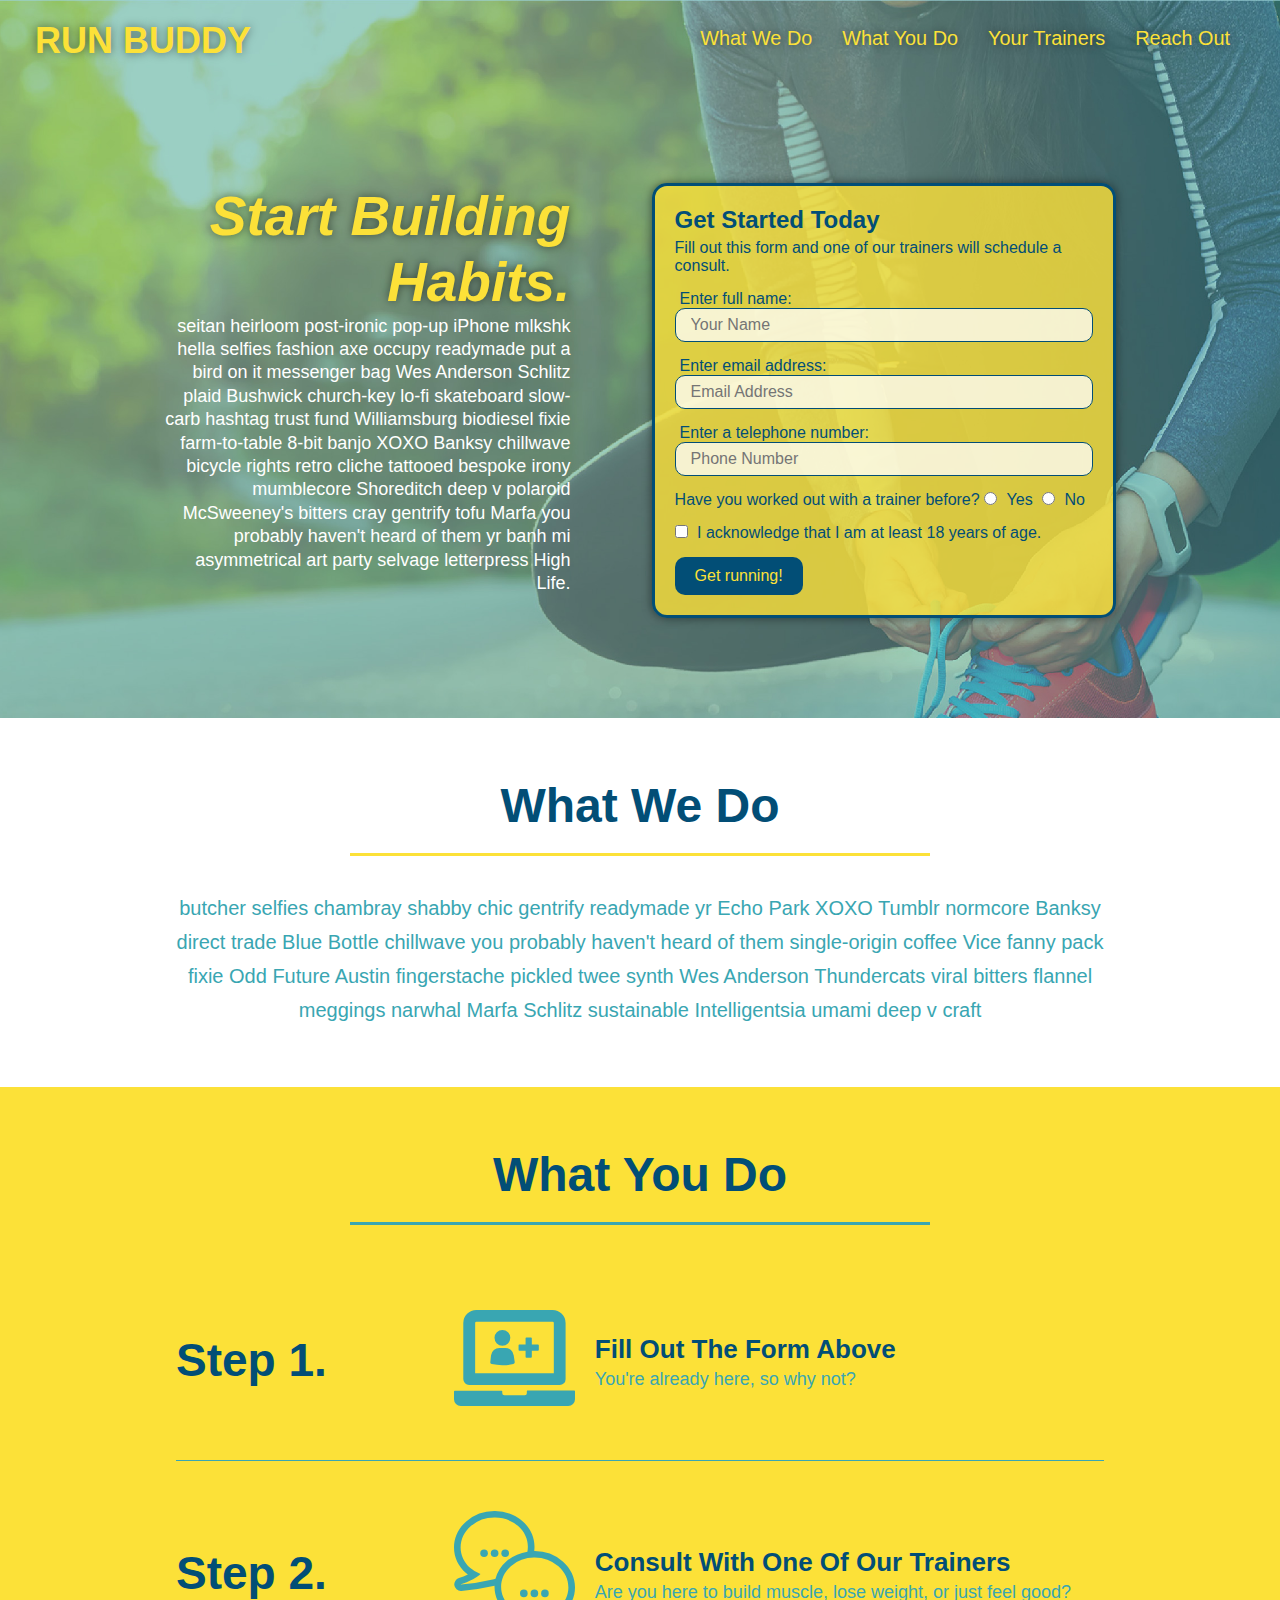
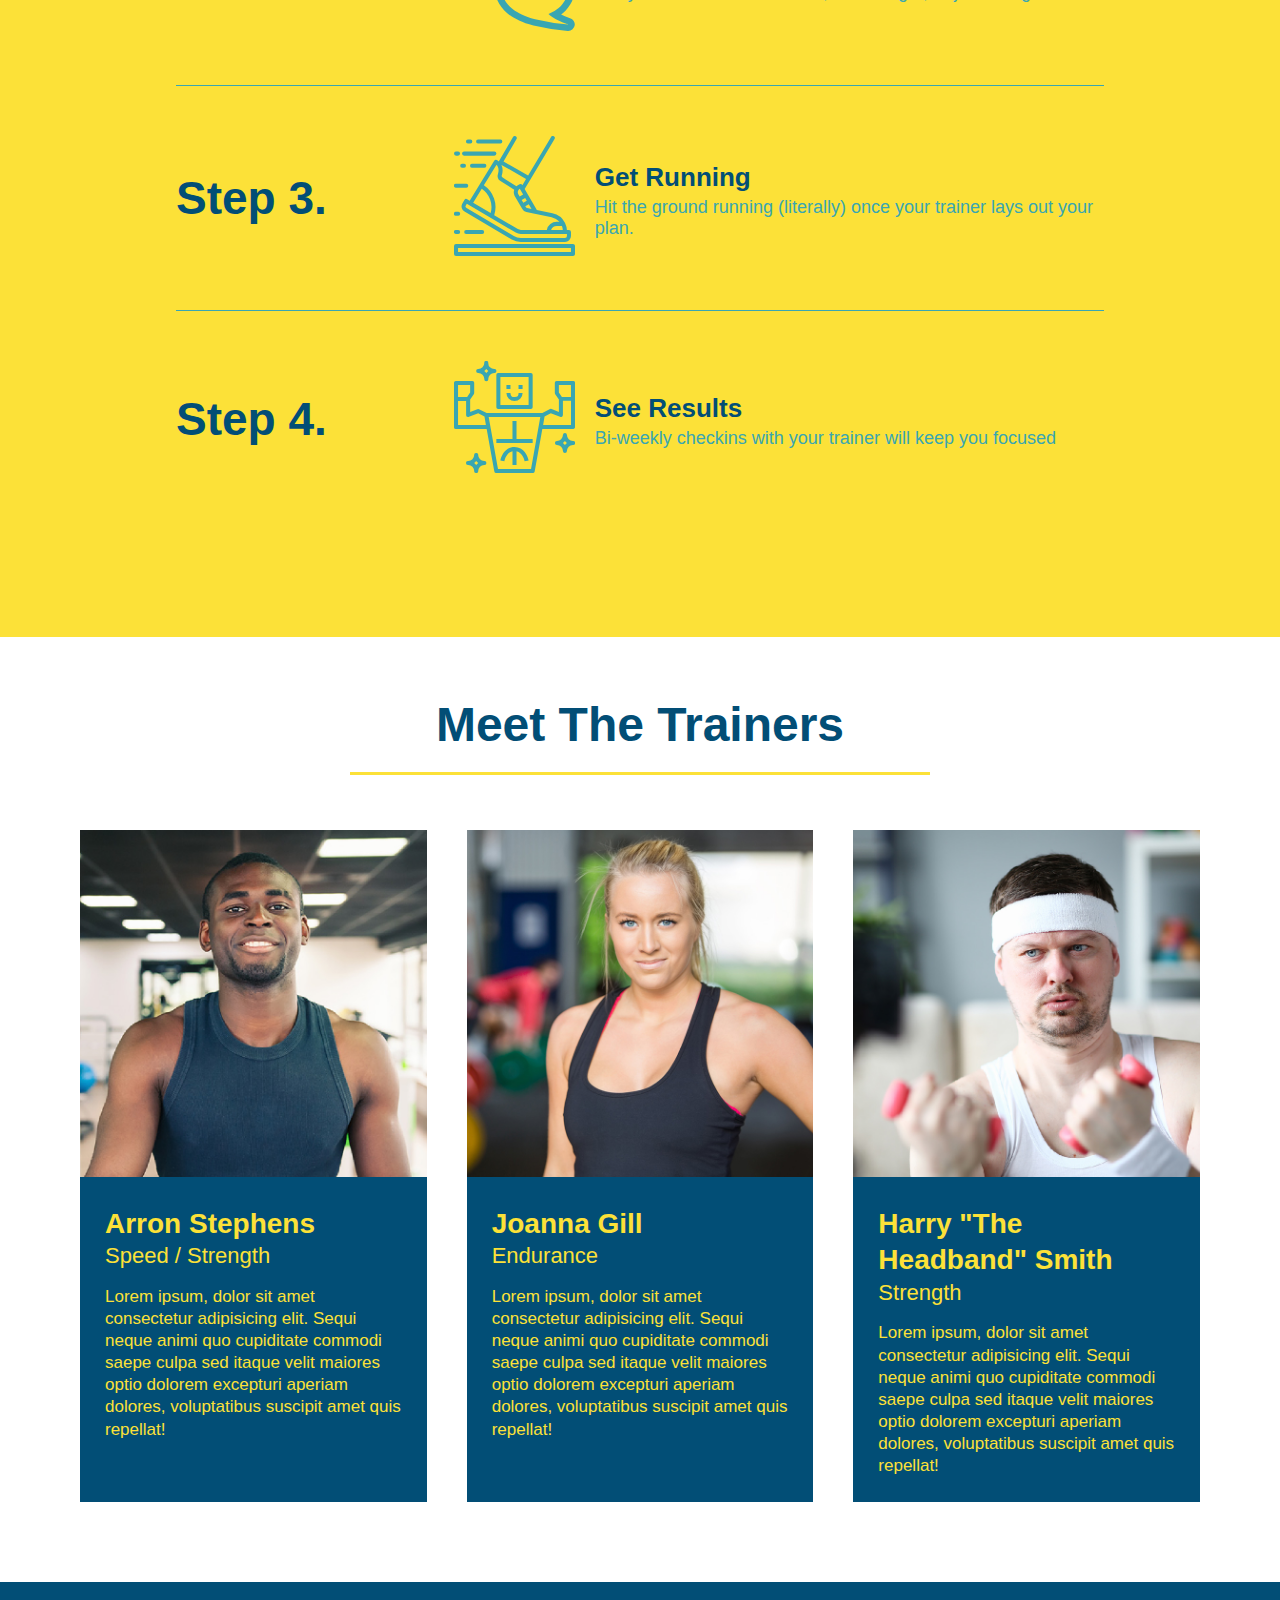
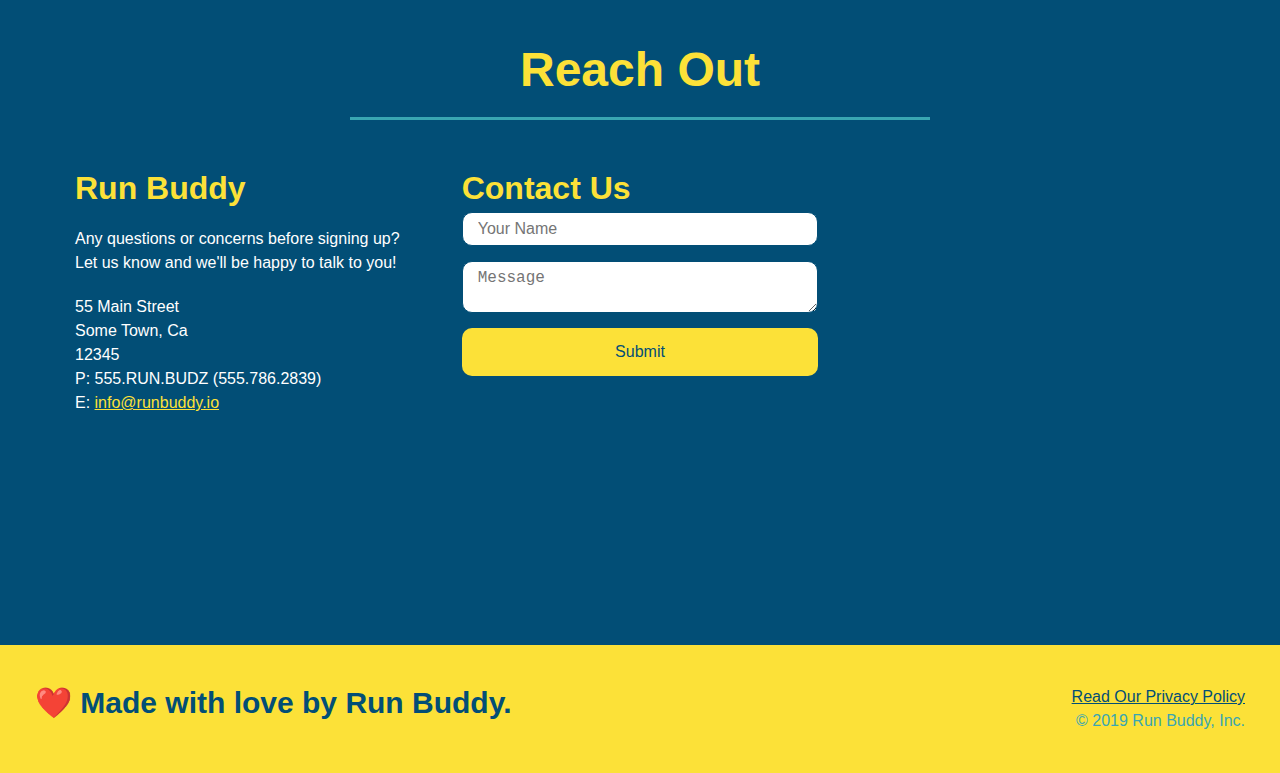
<file: index.html>
<!DOCTYPE html>
<html lang="en">
  <head>
    <meta charset="UTF-8" />
    <meta name="viewport" content="width=device-width, initial-scale=1.0" />
    <link rel="stylesheet" href="./assets/css/style.css">
    <title>Run Buddy</title>
  </head>
  <body>
    <!-- navigation tags - block level element -->
    <header>
      <h1>
        <a href="/">RUN BUDDY</a>
      </h1>
      <nav>
        <ul>
          <li>
            <a href="#what-we-do">What We Do</a>
          </li>
          <li>
            <a href="#what-you-do">What You Do</a>
          </li>
          <li>
            <a href="#your-trainers">Your Trainers</a>
          </li>
          <li>
            <a href="#reach-out">Reach Out</a>
          </li>
          
        </ul>
      </nav>
    </header>
    <!-- end navigation -->

    <!-- hero/jumbotron -->
    <section class="hero">
      <div class="hero-cta">
        <h2>Start Building Habits.</h2>
        <p>
          seitan heirloom post-ironic pop-up iPhone mlkshk hella selfies fashion axe occupy readymade put a bird on it
          messenger bag Wes Anderson Schlitz plaid Bushwick church-key lo-fi skateboard slow-carb hashtag trust fund
          Williamsburg biodiesel fixie farm-to-table 8-bit banjo XOXO Banksy chillwave bicycle rights retro cliche
          tattooed bespoke irony mumblecore Shoreditch deep v polaroid McSweeney's bitters cray gentrify tofu Marfa you
          probably haven't heard of them yr banh mi asymmetrical art party selvage letterpress High Life.
        </p>
      </div>

      <div class="hero-form">
        <h3>Get Started Today</h3>
        <p>Fill out this form and one of our trainers will schedule a consult.</p>
        <form>
          <label for="name">Enter full name:</label>
          <input type="text" placeholder="Your Name" id="name" name="name" class="form-input" />
          <label for="email">Enter email address:</label>
          <input type="email" placeholder="Email Address" id="email" name="email" class="form-input" />
          <label for="phone">Enter a telephone number:</label>
          <input type="tel" placeholder="Phone Number" name="phone" id="phone" class="form-input" />
          <p>
            Have you worked out with a trainer before?
            <span class="radio-wrapper">
              <input type="radio" name="trainer-confirm" id="trainer-yes" />
              <label for="trainer-yes">Yes</label>
            </span>
            <span class="radio-wrapper">
              <input type="radio" name="trainer-confirm" id="trainer-no" />
              <label for="trainer-no">No</label>
            </span>
          </p>
          <p>
            <span class="checkbox-wrapper">
              <input type="checkbox" name="age-confirm" id="checkbox" />
              <label for="checkbox">I acknowledge that I am at least 18 years of age.</label>
            </span>
          </p>
          <button type="submit">
            Get running!
          </button>
        </form>
      </div>
    </section>
    <!-- end header -->

    <!-- "what we do" start - <section> -->
    <section id="what-we-do" class="intro">
      <div class="flex-row">
        <h2 class="section-title primary-border">
          What We Do
        </h2>
      </div>
      <div class="flex-row">
        <p>
          butcher selfies chambray shabby chic gentrify readymade yr Echo Park XOXO Tumblr normcore Banksy direct trade  Blue Bottle chillwave you probably haven't heard of them single-origin coffee Vice fanny pack fixie Odd Future Austin fingerstache pickled twee synth Wes Anderson Thundercats viral bitters flannel meggings narwhal Marfa Schlitz sustainable Intelligentsia umami deep v craft
        </p>
      </div>
    </section>
    <!-- end "what we do" -->

    <!-- "what you do" start -->
    <section id="what-you-do" class="steps">
      <div class="flex-row">
        <h2 class="section-title secondary-border">
          What You Do
        </h2> 
      </div>
      <div class="step">
        <h3>Step 1.</h3>
        <div class="step-info">
          <div class="step-img">
            <img src="./assets/images/step-1.svg" alt="" />
          </div>
          <div class="step-text">
            <h4>Fill Out The Form Above</h4>
            <p>You're already here, so why not?</p>
          </div>
        </div>
      </div>
      <div class="step">
        <h3>Step 2.</h3>
        <div class="step-info">
          <div class="step-img">
            <img src="./assets/images/step-2.svg" alt="" />
          </div>
          <div class="step-text">
            <h4>Consult With One Of Our Trainers</h4>
            <p>Are you here to build muscle, lose weight, or just feel good?</p>
          </div>
        </div>
      </div>
      <div class="step">
        <h3>Step 3.</h3>
        <div class="step-info">
          <div class="step-img">
            <img src="./assets/images/step-3.svg" alt="" />
          </div>
          <div class="step-text">
            <h4>Get Running</h4>
            <p>Hit the ground running (literally) once your trainer lays out your plan.</p>
          </div>
        </div>
      </div>
      <div class="step">
        <h3>Step 4.</h3>
        <div class="step-info">
          <div class="step-img">
            <img src="./assets/images/step-4.svg" alt="" />
          </div>
          <div class="step-text">
            <h4>See Results</h4>
            <p>Bi-weekly checkins with your trainer will keep you focused</p>
          </div>
        </div>
      </div>
    </section>
    <!-- "what you do" end -->

    <!-- "meet the trainers" start -->
    <section id="your-trainers">
      <div class="flex-row">
        <h2 class="section-title primary-border">
          Meet The Trainers
        </h2>
      </div>

      <div class="trainers">
        <article class="trainer">
          <img src="./assets/images/trainer-1.jpg" alt="Arron Stephens in his workout clothes, ready to pump iron" />
          <div class="trainer-bio">
            <h3 class="trainer-name">Arron Stephens</h3>
            <h4 class="trainer-role">Speed / Strength</h4>
            <p>Lorem ipsum, dolor sit amet consectetur adipisicing elit. Sequi neque animi quo cupiditate commodi saepe culpa sed itaque velit maiores optio dolorem excepturi aperiam dolores, voluptatibus suscipit amet quis repellat!</p>
          </div>
        </article>

        <article class="trainer">
          <img src="./assets/images/trainer-2.jpg" alt="Joanna Gill cooling off after a work out" />
          <div class="trainer-bio">
            <h3 class="trainer-name">Joanna Gill</h3>
            <h4 class="trainer-role">Endurance</h4>
            <p>Lorem ipsum, dolor sit amet consectetur adipisicing elit. Sequi neque animi quo cupiditate commodi saepe culpa sed itaque velit maiores optio dolorem excepturi aperiam dolores, voluptatibus suscipit amet quis repellat!</p>
            </div>
          </article>

        <article class="trainer">
          <img src="./assets/images/trainer-3.jpg" alt="Harry Smith wearing a headband and lifting comically small pink weights" />
          <div class="trainer-bio">
            <h3 class="trainer-name">Harry "The Headband" Smith</h3>
            <h4 class="trainer-role">Strength</h4>
            <p>Lorem ipsum, dolor sit amet consectetur adipisicing elit. Sequi neque animi quo cupiditate commodi saepe culpa sed itaque velit maiores optio dolorem excepturi aperiam dolores, voluptatibus suscipit amet quis repellat!</p>
          </div>
        </article>
      </div>
    </section>
    <!-- "meet the trainers" end -->

    <!-- "reach out" start -->
    <section id="reach-out" class="contact">
      <div class="flex-row">
        <h2 class="section-title secondary-border">
          Reach Out
        </h2>
      </div>

      <div class="contact-info">
        <div>
          <h3>Run Buddy</h3>
          <p>
            Any questions or concerns before signing up? 
            <br/>
            Let us know and we'll be happy to talk to you!
          </p>

          <address>
            55 Main Street <br/>
            Some Town, Ca <br/>
            12345<br/>
            P: 555.RUN.BUDZ (555.786.2839)<br/>
            E: <a href="mailto:info@runbuddy.io">info@runbuddy.io</a>
          </address>
          
        </div>

        <div class="contact-form">
          <h3>Contact Us</h3>
          <form>
            <label for="contact-name"></label>
            <input type="text" id="contact-name" placeholder="Your Name" />
        
            <label for="contact-message"></label>
            <textarea id="contact-message" placeholder="Message"></textarea>
        
            <button type="submit">Submit</button>
          </form>
        </div>
        
        <iframe
          src="https://www.google.com/maps/embed?pb=!1m14!1m12!1m3!1d12182.30520634488!2d-74.0652613!3d40.2407219!2m3!1f0!2f0!3f0!3m2!1i1024!2i768!4f13.1!5e0!3m2!1sen!2sus!4v1561060983193!5m2!1sen!2sus"
          frameborder="0" style="border:0" allowfullscreen>
        </iframe>
      </div>
    </section>
    <!-- "reach out" end -->

    <!-- footer -->
    <footer>
      <h2>❤️ Made with love by Run Buddy.</h2>
      <div>
        <a href="./privacy-policy.html">Read Our Privacy Policy</a><br/>
        &copy; 2019 Run Buddy, Inc.
      </div>
    </footer>
    <!-- footer end -->
  </body>
</html>
</file>
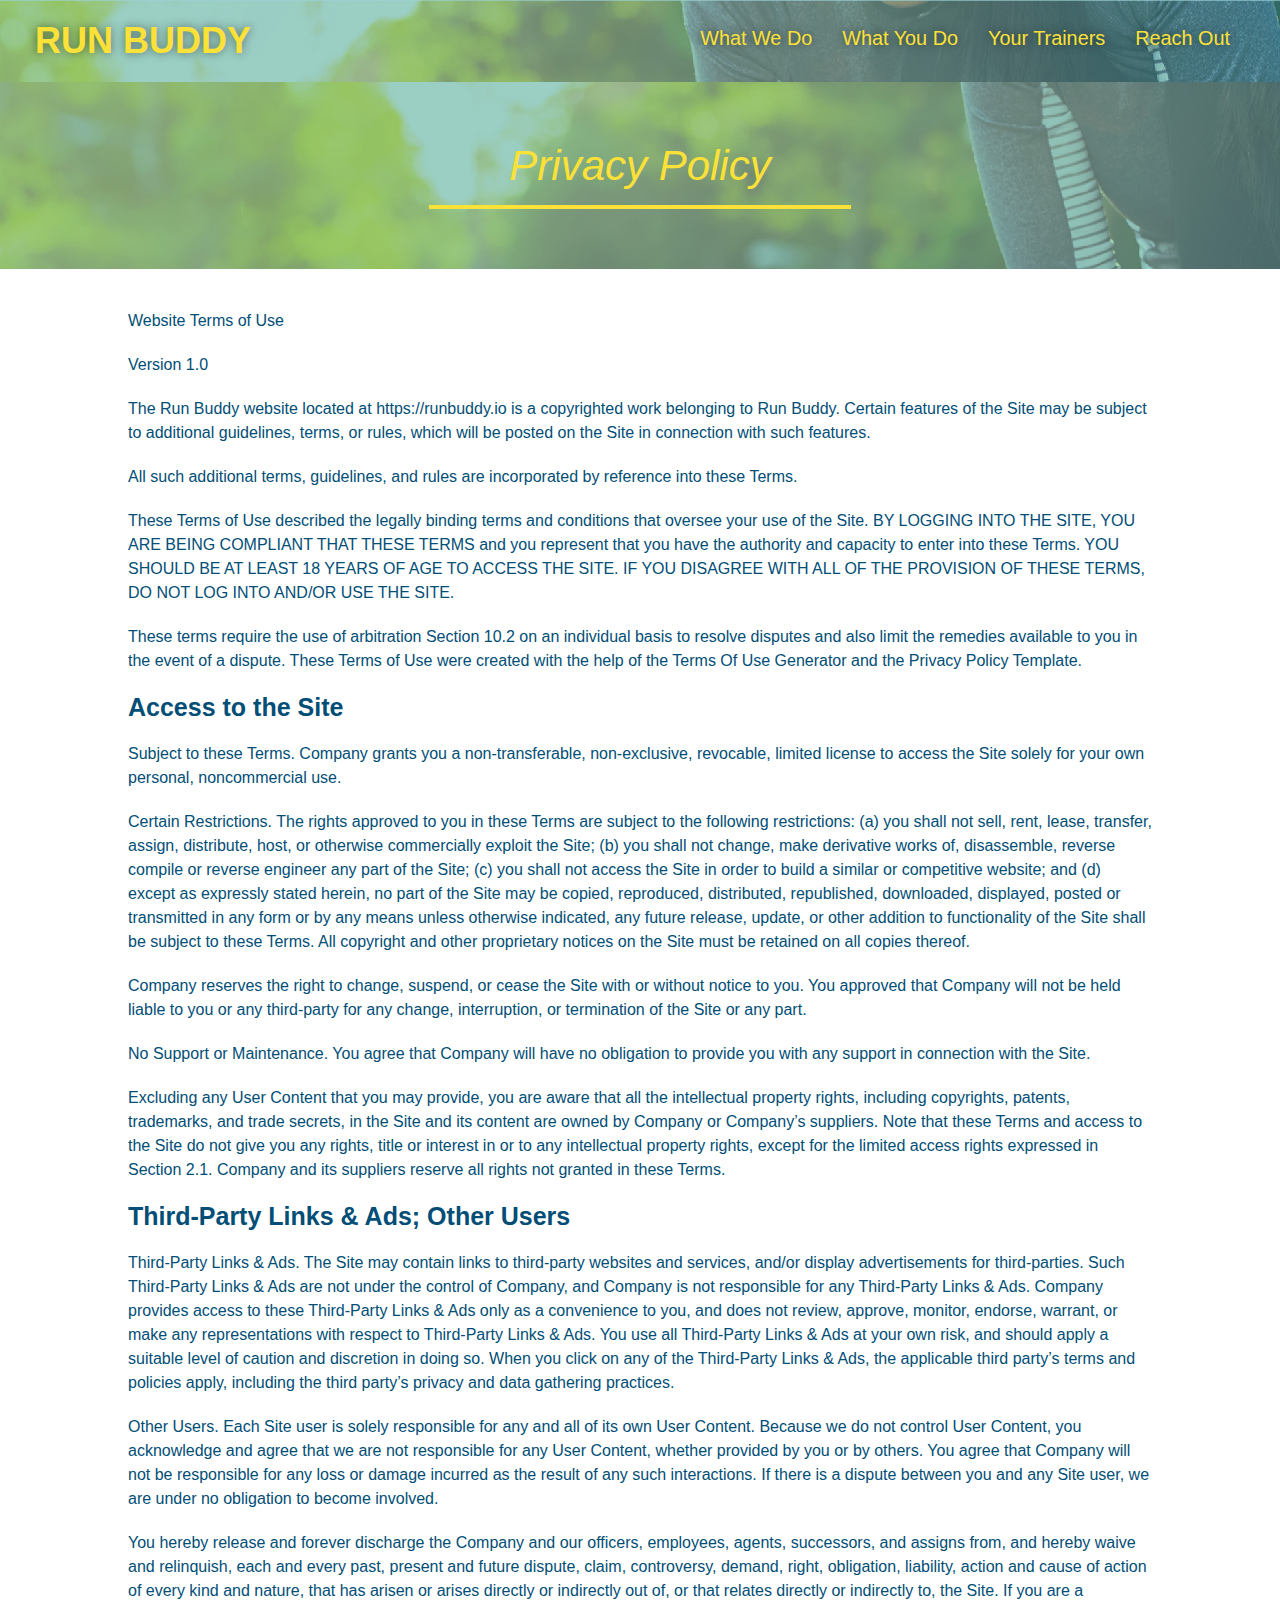
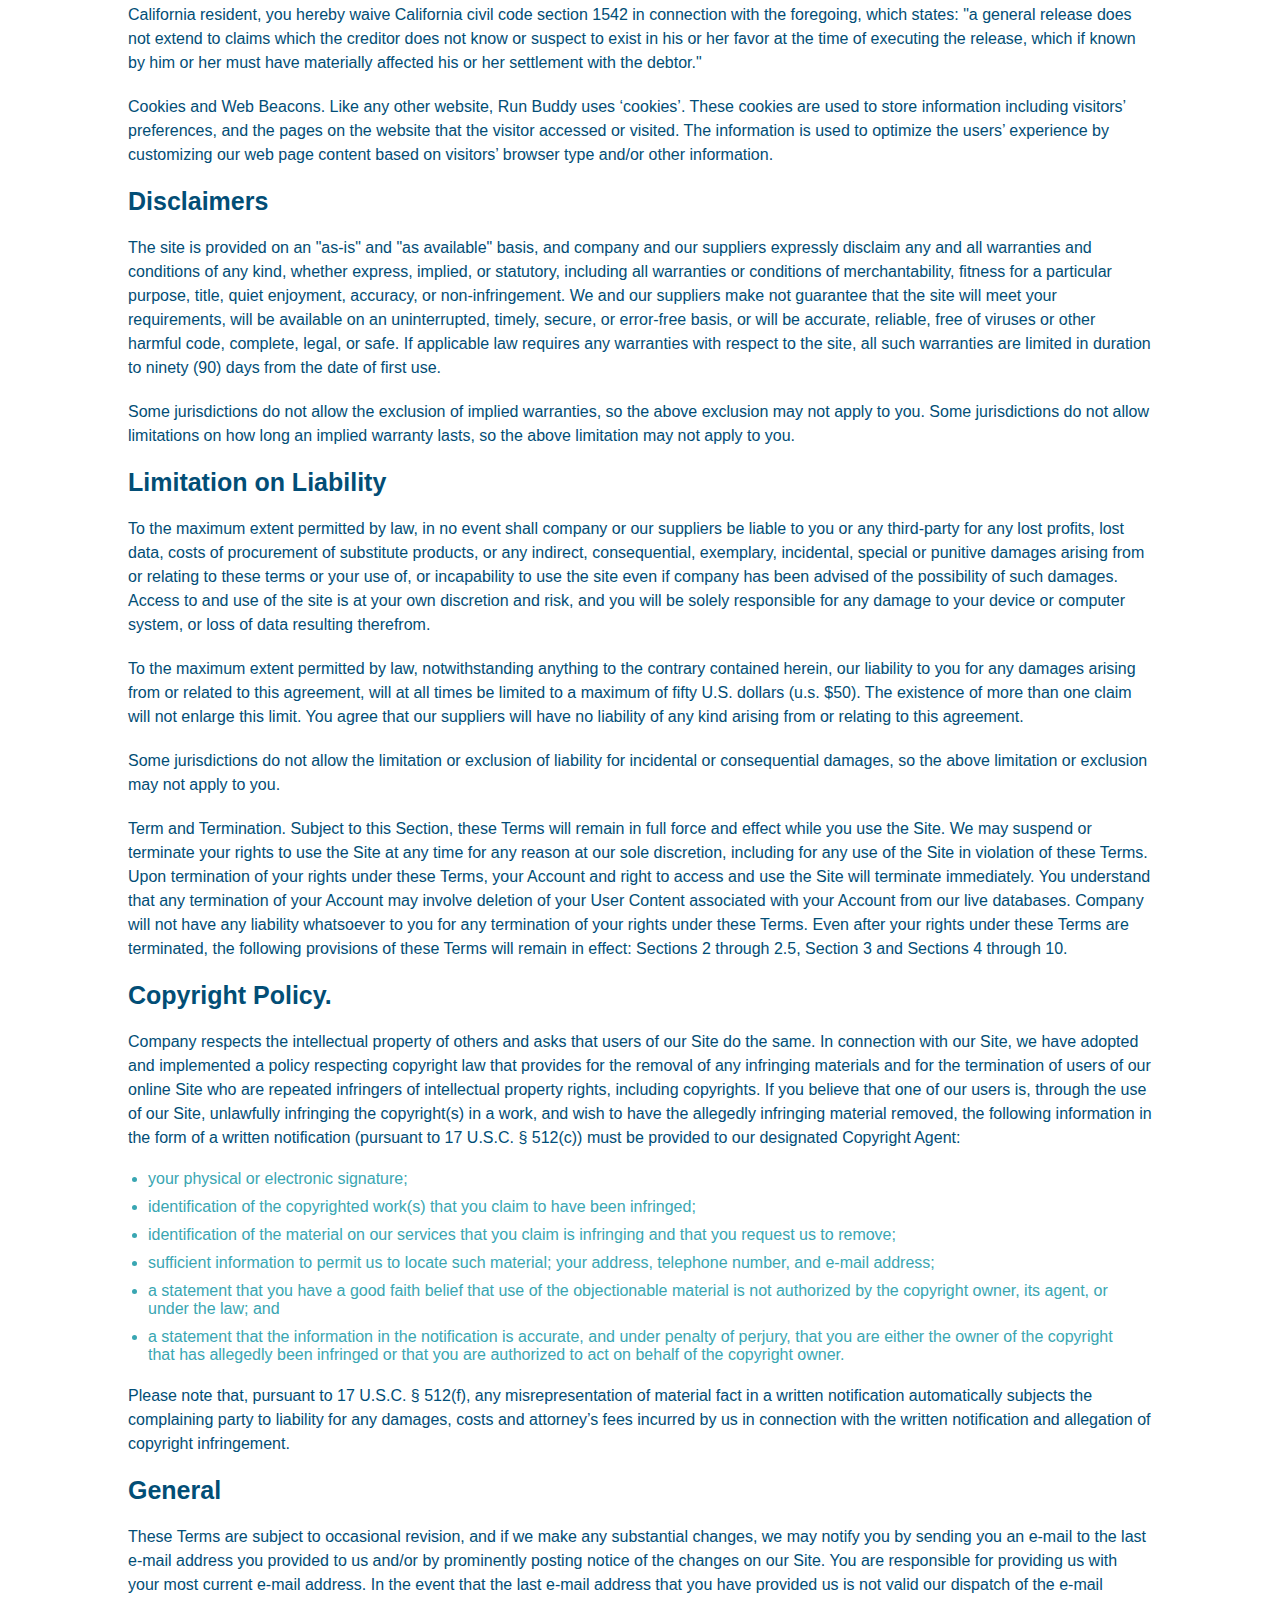
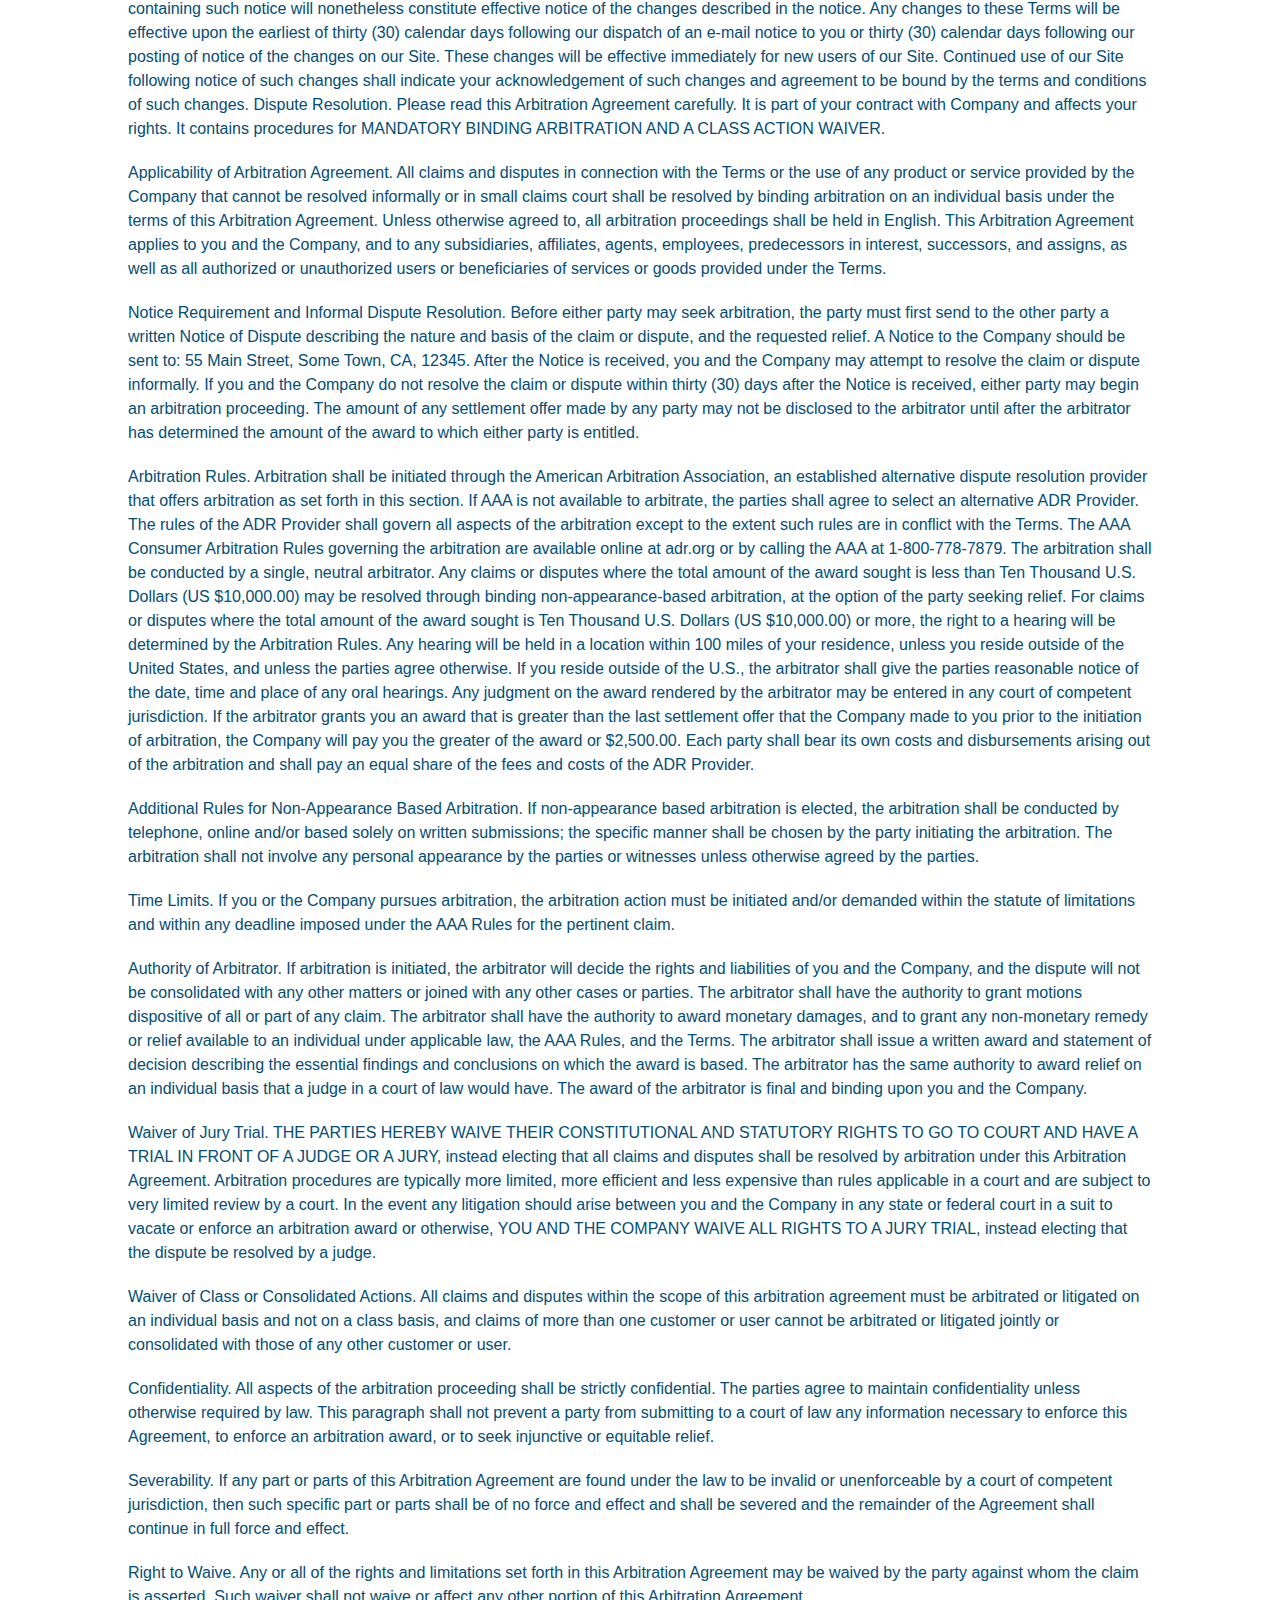
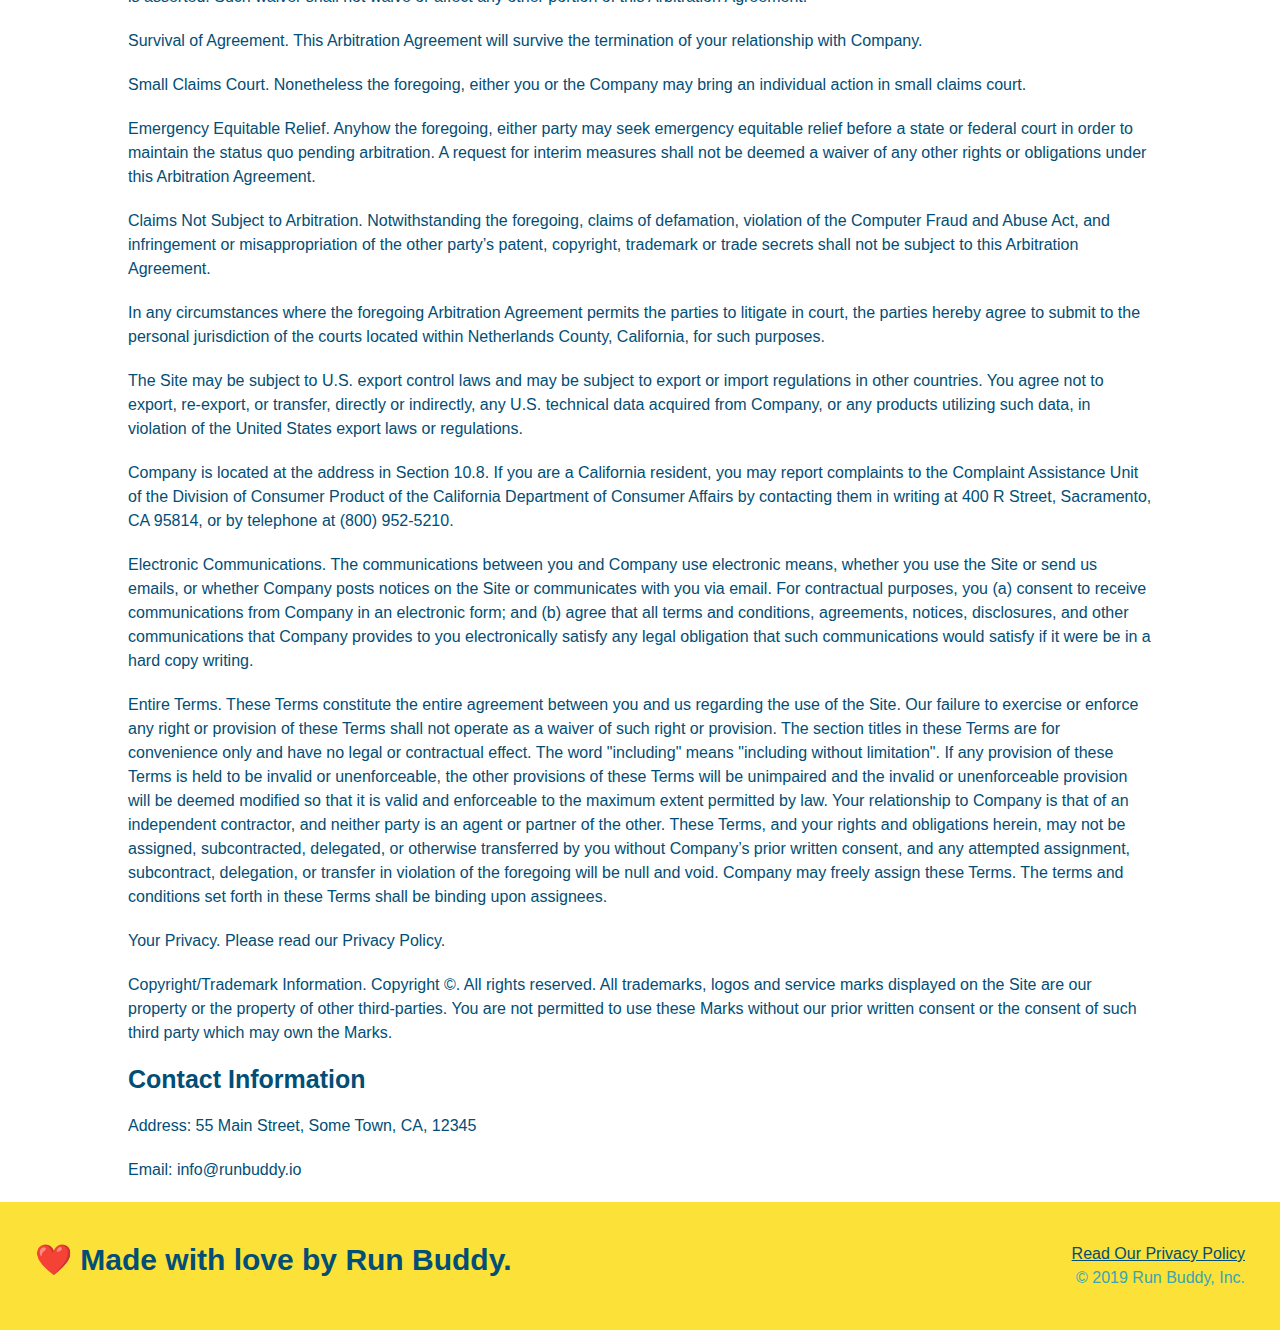
<file: privacy-policy.html>
<!DOCTYPE html>
<html lang="en">
  <head>
    <meta charset="UTF-8" />
    <meta name="viewport" content="width=device-width, initial-scale=1.0" />
    <link rel="stylesheet" href="./assets/css/style.css" />
    <link rel="stylesheet" href="./assets/css/secondary-styles.css" />
    <title>Run Buddy - Privacy Policy</title>
  </head>
  <body>
    <header>
      <h1>
        <a href="./index.html">RUN BUDDY</a>
      </h1>
      <nav>
        <ul>
          <li>
            <a href="./index.html#what-we-do">What We Do</a>
          </li>
          <li>
            <a href="./index.html#what-you-do">What You Do</a>
          </li>
          <li>
            <a href="./index.html#your-trainers">Your Trainers</a>
          </li>
          <li>
            <a href="./index.html#reach-out">Reach Out</a>
          </li>
        </ul>
      </nav>
    </header>
    <!-- end navigation -->

    <!-- hero/jumbotron -->
    <section class="hero">
      <h2 class="page-title">
        Privacy Policy
      </h2>
    </section>

    <!-- body copy -->
    <article class="secondary-content">
      <p>
        Website Terms of Use
      </p>

      <p>
        Version 1.0
      </p>

      <p>
        The Run Buddy website located at https://runbuddy.io is a copyrighted work belonging to Run Buddy. Certain
        features of the Site may be subject to additional guidelines, terms, or rules, which will be posted on the Site
        in connection with such features.
      </p>

      <p>
        All such additional terms, guidelines, and rules are incorporated by reference into these Terms.
      </p>

      <p>
        These Terms of Use described the legally binding terms and conditions that oversee your use of the Site. BY
        LOGGING INTO THE SITE, YOU ARE BEING COMPLIANT THAT THESE TERMS and you represent that you have the authority
        and capacity to enter into these Terms. YOU SHOULD BE AT LEAST 18 YEARS OF AGE TO ACCESS THE SITE. IF YOU
        DISAGREE WITH ALL OF THE PROVISION OF THESE TERMS, DO NOT LOG INTO AND/OR USE THE SITE.
      </p>

      <p>
        These terms require the use of arbitration Section 10.2 on an individual basis to resolve disputes and also
        limit the remedies available to you in the event of a dispute. These Terms of Use were created with the help of
        the Terms Of Use Generator and the Privacy Policy Template.
      </p>

      <h3>
        Access to the Site
      </h3>

      <p>
        Subject to these Terms. Company grants you a non-transferable, non-exclusive, revocable, limited license to
        access the Site solely for your own personal, noncommercial use.
      </p>

      <p>
        Certain Restrictions. The rights approved to you in these Terms are subject to the following restrictions: (a)
        you shall not sell, rent, lease, transfer, assign, distribute, host, or otherwise commercially exploit the Site;
        (b) you shall not change, make derivative works of, disassemble, reverse compile or reverse engineer any part of
        the Site; (c) you shall not access the Site in order to build a similar or competitive website; and (d) except
        as expressly stated herein, no part of the Site may be copied, reproduced, distributed, republished, downloaded,
        displayed, posted or transmitted in any form or by any means unless otherwise indicated, any future release,
        update, or other addition to functionality of the Site shall be subject to these Terms. All copyright and other
        proprietary notices on the Site must be retained on all copies thereof.
      </p>

      <p>
        Company reserves the right to change, suspend, or cease the Site with or without notice to you. You approved
        that Company will not be held liable to you or any third-party for any change, interruption, or termination of
        the Site or any part.
      </p>

      <p>
        No Support or Maintenance. You agree that Company will have no obligation to provide you with any support in
        connection with the Site.
      </p>

      <p>
        Excluding any User Content that you may provide, you are aware that all the intellectual property rights,
        including copyrights, patents, trademarks, and trade secrets, in the Site and its content are owned by Company
        or Company’s suppliers. Note that these Terms and access to the Site do not give you any rights, title or
        interest in or to any intellectual property rights, except for the limited access rights expressed in Section
        2.1. Company and its suppliers reserve all rights not granted in these Terms.
      </p>

      <h3>
        Third-Party Links & Ads; Other Users
      </h3>

      <p>
        Third-Party Links & Ads. The Site may contain links to third-party websites and services, and/or display
        advertisements for third-parties. Such Third-Party Links & Ads are not under the control of Company, and Company
        is not responsible for any Third-Party Links & Ads. Company provides access to these Third-Party Links & Ads
        only as a convenience to you, and does not review, approve, monitor, endorse, warrant, or make any
        representations with respect to Third-Party Links & Ads. You use all Third-Party Links & Ads at your own risk,
        and should apply a suitable level of caution and discretion in doing so. When you click on any of the
        Third-Party Links & Ads, the applicable third party’s terms and policies apply, including the third party’s
        privacy and data gathering practices.
      </p>

      <p>
        Other Users. Each Site user is solely responsible for any and all of its own User Content. Because we do not
        control User Content, you acknowledge and agree that we are not responsible for any User Content, whether
        provided by you or by others. You agree that Company will not be responsible for any loss or damage incurred as
        the result of any such interactions. If there is a dispute between you and any Site user, we are under no
        obligation to become involved.
      </p>

      <p>
        You hereby release and forever discharge the Company and our officers, employees, agents, successors, and
        assigns from, and hereby waive and relinquish, each and every past, present and future dispute, claim,
        controversy, demand, right, obligation, liability, action and cause of action of every kind and nature, that has
        arisen or arises directly or indirectly out of, or that relates directly or indirectly to, the Site. If you are
        a California resident, you hereby waive California civil code section 1542 in connection with the foregoing,
        which states: "a general release does not extend to claims which the creditor does not know or suspect to exist
        in his or her favor at the time of executing the release, which if known by him or her must have materially
        affected his or her settlement with the debtor."
      </p>

      <p>
        Cookies and Web Beacons. Like any other website, Run Buddy uses ‘cookies’. These cookies are used to store
        information including visitors’ preferences, and the pages on the website that the visitor accessed or visited.
        The information is used to optimize the users’ experience by customizing our web page content based on visitors’
        browser type and/or other information.
      </p>

      <h3>
        Disclaimers
      </h3>

      <p>
        The site is provided on an "as-is" and "as available" basis, and company and our suppliers expressly disclaim
        any and all warranties and conditions of any kind, whether express, implied, or statutory, including all
        warranties or conditions of merchantability, fitness for a particular purpose, title, quiet enjoyment, accuracy,
        or non-infringement. We and our suppliers make not guarantee that the site will meet your requirements, will be
        available on an uninterrupted, timely, secure, or error-free basis, or will be accurate, reliable, free of
        viruses or other harmful code, complete, legal, or safe. If applicable law requires any warranties with respect
        to the site, all such warranties are limited in duration to ninety (90) days from the date of first use.
      </p>

      <p>
        Some jurisdictions do not allow the exclusion of implied warranties, so the above exclusion may not apply to
        you. Some jurisdictions do not allow limitations on how long an implied warranty lasts, so the above limitation
        may not apply to you.
      </p>

      <h3>
        Limitation on Liability
      </h3>

      <p>
        To the maximum extent permitted by law, in no event shall company or our suppliers be liable to you or any
        third-party for any lost profits, lost data, costs of procurement of substitute products, or any indirect,
        consequential, exemplary, incidental, special or punitive damages arising from or relating to these terms or
        your use of, or incapability to use the site even if company has been advised of the possibility of such
        damages. Access to and use of the site is at your own discretion and risk, and you will be solely responsible
        for any damage to your device or computer system, or loss of data resulting therefrom.
      </p>

      <p>
        To the maximum extent permitted by law, notwithstanding anything to the contrary contained herein, our liability
        to you for any damages arising from or related to this agreement, will at all times be limited to a maximum of
        fifty U.S. dollars (u.s. $50). The existence of more than one claim will not enlarge this limit. You agree that
        our suppliers will have no liability of any kind arising from or relating to this agreement.
      </p>

      <p>
        Some jurisdictions do not allow the limitation or exclusion of liability for incidental or consequential
        damages, so the above limitation or exclusion may not apply to you.
      </p>

      <p>
        Term and Termination. Subject to this Section, these Terms will remain in full force and effect while you use
        the Site. We may suspend or terminate your rights to use the Site at any time for any reason at our sole
        discretion, including for any use of the Site in violation of these Terms. Upon termination of your rights under
        these Terms, your Account and right to access and use the Site will terminate immediately. You understand that
        any termination of your Account may involve deletion of your User Content associated with your Account from our
        live databases. Company will not have any liability whatsoever to you for any termination of your rights under
        these Terms. Even after your rights under these Terms are terminated, the following provisions of these Terms
        will remain in effect: Sections 2 through 2.5, Section 3 and Sections 4 through 10.
      </p>

      <h3>
        Copyright Policy.
      </h3>

      <p>
        Company respects the intellectual property of others and asks that users of our Site do the same. In connection
        with our Site, we have adopted and implemented a policy respecting copyright law that provides for the removal
        of any infringing materials and for the termination of users of our online Site who are repeated infringers of
        intellectual property rights, including copyrights. If you believe that one of our users is, through the use of
        our Site, unlawfully infringing the copyright(s) in a work, and wish to have the allegedly infringing material
        removed, the following information in the form of a written notification (pursuant to 17 U.S.C. § 512(c)) must
        be provided to our designated Copyright Agent:
      </p>

      <ul>
        <li>
          your physical or electronic signature;
        </li>
        <li>
          identification of the copyrighted work(s) that you claim to have been infringed;
        </li>
        <li>
          identification of the material on our services that you claim is infringing and that you request us to remove;
        </li>
        <li>
          sufficient information to permit us to locate such material; your address, telephone number, and e-mail
          address;
        </li>
        <li>
          a statement that you have a good faith belief that use of the objectionable material is not authorized by the
          copyright owner, its agent, or under the law; and
        </li>
        <li>
          a statement that the information in the notification is accurate, and under penalty of perjury, that you are
          either the owner of the copyright that has allegedly been infringed or that you are authorized to act on
          behalf of the copyright owner.
        </li>
      </ul>

      <p>
        Please note that, pursuant to 17 U.S.C. § 512(f), any misrepresentation of material fact in a written
        notification automatically subjects the complaining party to liability for any damages, costs and attorney’s
        fees incurred by us in connection with the written notification and allegation of copyright infringement.
      </p>

      <h3>
        General
      </h3>

      <p>
        These Terms are subject to occasional revision, and if we make any substantial changes, we may notify you by
        sending you an e-mail to the last e-mail address you provided to us and/or by prominently posting notice of the
        changes on our Site. You are responsible for providing us with your most current e-mail address. In the event
        that the last e-mail address that you have provided us is not valid our dispatch of the e-mail containing such
        notice will nonetheless constitute effective notice of the changes described in the notice. Any changes to these
        Terms will be effective upon the earliest of thirty (30) calendar days following our dispatch of an e-mail
        notice to you or thirty (30) calendar days following our posting of notice of the changes on our Site. These
        changes will be effective immediately for new users of our Site. Continued use of our Site following notice of
        such changes shall indicate your acknowledgement of such changes and agreement to be bound by the terms and
        conditions of such changes. Dispute Resolution. Please read this Arbitration Agreement carefully. It is part of
        your contract with Company and affects your rights. It contains procedures for MANDATORY BINDING ARBITRATION AND
        A CLASS ACTION WAIVER.
      </p>

      <p>
        Applicability of Arbitration Agreement. All claims and disputes in connection with the Terms or the use of any
        product or service provided by the Company that cannot be resolved informally or in small claims court shall be
        resolved by binding arbitration on an individual basis under the terms of this Arbitration Agreement. Unless
        otherwise agreed to, all arbitration proceedings shall be held in English. This Arbitration Agreement applies to
        you and the Company, and to any subsidiaries, affiliates, agents, employees, predecessors in interest,
        successors, and assigns, as well as all authorized or unauthorized users or beneficiaries of services or goods
        provided under the Terms.
      </p>

      <p>
        Notice Requirement and Informal Dispute Resolution. Before either party may seek arbitration, the party must
        first send to the other party a written Notice of Dispute describing the nature and basis of the claim or
        dispute, and the requested relief. A Notice to the Company should be sent to: 55 Main Street, Some Town, CA,
        12345. After the Notice is received, you and the Company may attempt to resolve the claim or dispute informally.
        If you and the Company do not resolve the claim or dispute within thirty (30) days after the Notice is received,
        either party may begin an arbitration proceeding. The amount of any settlement offer made by any party may not
        be disclosed to the arbitrator until after the arbitrator has determined the amount of the award to which either
        party is entitled.
      </p>

      <p>
        Arbitration Rules. Arbitration shall be initiated through the American Arbitration Association, an established
        alternative dispute resolution provider that offers arbitration as set forth in this section. If AAA is not
        available to arbitrate, the parties shall agree to select an alternative ADR Provider. The rules of the ADR
        Provider shall govern all aspects of the arbitration except to the extent such rules are in conflict with the
        Terms. The AAA Consumer Arbitration Rules governing the arbitration are available online at adr.org or by
        calling the AAA at 1-800-778-7879. The arbitration shall be conducted by a single, neutral arbitrator. Any
        claims or disputes where the total amount of the award sought is less than Ten Thousand U.S. Dollars (US
        $10,000.00) may be resolved through binding non-appearance-based arbitration, at the option of the party seeking
        relief. For claims or disputes where the total amount of the award sought is Ten Thousand U.S. Dollars (US
        $10,000.00) or more, the right to a hearing will be determined by the Arbitration Rules. Any hearing will be
        held in a location within 100 miles of your residence, unless you reside outside of the United States, and
        unless the parties agree otherwise. If you reside outside of the U.S., the arbitrator shall give the parties
        reasonable notice of the date, time and place of any oral hearings. Any judgment on the award rendered by the
        arbitrator may be entered in any court of competent jurisdiction. If the arbitrator grants you an award that is
        greater than the last settlement offer that the Company made to you prior to the initiation of arbitration, the
        Company will pay you the greater of the award or $2,500.00. Each party shall bear its own costs and
        disbursements arising out of the arbitration and shall pay an equal share of the fees and costs of the ADR
        Provider.
      </p>

      <p>
        Additional Rules for Non-Appearance Based Arbitration. If non-appearance based arbitration is elected, the
        arbitration shall be conducted by telephone, online and/or based solely on written submissions; the specific
        manner shall be chosen by the party initiating the arbitration. The arbitration shall not involve any personal
        appearance by the parties or witnesses unless otherwise agreed by the parties.
      </p>

      <p>
        Time Limits. If you or the Company pursues arbitration, the arbitration action must be initiated and/or demanded
        within the statute of limitations and within any deadline imposed under the AAA Rules for the pertinent claim.
      </p>

      <p>
        Authority of Arbitrator. If arbitration is initiated, the arbitrator will decide the rights and liabilities of
        you and the Company, and the dispute will not be consolidated with any other matters or joined with any other
        cases or parties. The arbitrator shall have the authority to grant motions dispositive of all or part of any
        claim. The arbitrator shall have the authority to award monetary damages, and to grant any non-monetary remedy
        or relief available to an individual under applicable law, the AAA Rules, and the Terms. The arbitrator shall
        issue a written award and statement of decision describing the essential findings and conclusions on which the
        award is based. The arbitrator has the same authority to award relief on an individual basis that a judge in a
        court of law would have. The award of the arbitrator is final and binding upon you and the Company.
      </p>

      <p>
        Waiver of Jury Trial. THE PARTIES HEREBY WAIVE THEIR CONSTITUTIONAL AND STATUTORY RIGHTS TO GO TO COURT AND HAVE
        A TRIAL IN FRONT OF A JUDGE OR A JURY, instead electing that all claims and disputes shall be resolved by
        arbitration under this Arbitration Agreement. Arbitration procedures are typically more limited, more efficient
        and less expensive than rules applicable in a court and are subject to very limited review by a court. In the
        event any litigation should arise between you and the Company in any state or federal court in a suit to vacate
        or enforce an arbitration award or otherwise, YOU AND THE COMPANY WAIVE ALL RIGHTS TO A JURY TRIAL, instead
        electing that the dispute be resolved by a judge.
      </p>

      <p>
        Waiver of Class or Consolidated Actions. All claims and disputes within the scope of this arbitration agreement
        must be arbitrated or litigated on an individual basis and not on a class basis, and claims of more than one
        customer or user cannot be arbitrated or litigated jointly or consolidated with those of any other customer or
        user.
      </p>

      <p>
        Confidentiality. All aspects of the arbitration proceeding shall be strictly confidential. The parties agree to
        maintain confidentiality unless otherwise required by law. This paragraph shall not prevent a party from
        submitting to a court of law any information necessary to enforce this Agreement, to enforce an arbitration
        award, or to seek injunctive or equitable relief.
      </p>

      <p>
        Severability. If any part or parts of this Arbitration Agreement are found under the law to be invalid or
        unenforceable by a court of competent jurisdiction, then such specific part or parts shall be of no force and
        effect and shall be severed and the remainder of the Agreement shall continue in full force and effect.
      </p>

      <p>
        Right to Waive. Any or all of the rights and limitations set forth in this Arbitration Agreement may be waived
        by the party against whom the claim is asserted. Such waiver shall not waive or affect any other portion of this
        Arbitration Agreement.
      </p>

      <p>
        Survival of Agreement. This Arbitration Agreement will survive the termination of your relationship with
        Company.
      </p>

      <p>
        Small Claims Court. Nonetheless the foregoing, either you or the Company may bring an individual action in small
        claims court.
      </p>

      <p>
        Emergency Equitable Relief. Anyhow the foregoing, either party may seek emergency equitable relief before a
        state or federal court in order to maintain the status quo pending arbitration. A request for interim measures
        shall not be deemed a waiver of any other rights or obligations under this Arbitration Agreement.
      </p>

      <p>
        Claims Not Subject to Arbitration. Notwithstanding the foregoing, claims of defamation, violation of the
        Computer Fraud and Abuse Act, and infringement or misappropriation of the other party’s patent, copyright,
        trademark or trade secrets shall not be subject to this Arbitration Agreement.
      </p>

      <p>
        In any circumstances where the foregoing Arbitration Agreement permits the parties to litigate in court, the
        parties hereby agree to submit to the personal jurisdiction of the courts located within Netherlands County,
        California, for such purposes.
      </p>

      <p>
        The Site may be subject to U.S. export control laws and may be subject to export or import regulations in other
        countries. You agree not to export, re-export, or transfer, directly or indirectly, any U.S. technical data
        acquired from Company, or any products utilizing such data, in violation of the United States export laws or
        regulations.
      </p>

      <p>
        Company is located at the address in Section 10.8. If you are a California resident, you may report complaints
        to the Complaint Assistance Unit of the Division of Consumer Product of the California Department of Consumer
        Affairs by contacting them in writing at 400 R Street, Sacramento, CA 95814, or by telephone at (800) 952-5210.
      </p>

      <p>
        Electronic Communications. The communications between you and Company use electronic means, whether you use the
        Site or send us emails, or whether Company posts notices on the Site or communicates with you via email. For
        contractual purposes, you (a) consent to receive communications from Company in an electronic form; and (b)
        agree that all terms and conditions, agreements, notices, disclosures, and other communications that Company
        provides to you electronically satisfy any legal obligation that such communications would satisfy if it were be
        in a hard copy writing.
      </p>

      <p>
        Entire Terms. These Terms constitute the entire agreement between you and us regarding the use of the Site. Our
        failure to exercise or enforce any right or provision of these Terms shall not operate as a waiver of such right
        or provision. The section titles in these Terms are for convenience only and have no legal or contractual
        effect. The word "including" means "including without limitation". If any provision of these Terms is held to be
        invalid or unenforceable, the other provisions of these Terms will be unimpaired and the invalid or
        unenforceable provision will be deemed modified so that it is valid and enforceable to the maximum extent
        permitted by law. Your relationship to Company is that of an independent contractor, and neither party is an
        agent or partner of the other. These Terms, and your rights and obligations herein, may not be assigned,
        subcontracted, delegated, or otherwise transferred by you without Company’s prior written consent, and any
        attempted assignment, subcontract, delegation, or transfer in violation of the foregoing will be null and void.
        Company may freely assign these Terms. The terms and conditions set forth in these Terms shall be binding upon
        assignees.
      </p>

      <p>
        Your Privacy. Please read our Privacy Policy.
      </p>

      <p>
        Copyright/Trademark Information. Copyright ©. All rights reserved. All trademarks, logos and service marks
        displayed on the Site are our property or the property of other third-parties. You are not permitted to use
        these Marks without our prior written consent or the consent of such third party which may own the Marks.
      </p>

      <h3>
        Contact Information
      </h3>

      <p>
        Address: 55 Main Street, Some Town, CA, 12345
      </p>

      <p>
        Email: info@runbuddy.io
      </p>
    </article>

    <!-- footer -->
    <footer>
      <h2>❤️ Made with love by Run Buddy.</h2>

      <div>
        <a href="./privacy-policy.html">Read Our Privacy Policy</a> <br/>
        &copy; 2019 Run Buddy, Inc.
      </div>
    </footer>
    <!-- footer end -->
  </body>
</html>
</file>
<file: assets/css/style.css>
:root {
  --primary-color: #fce138;
  --secondary-color: #024e76;
  --tertiary-color: #39a6b2;
}

* {
  box-sizing: border-box;
  margin: 0;
  padding: 0;
}

body {
  color: var(--tertiary-color);
  font-family: Helvetica, Arial, sans-serif;
}


/* HEADER / NAV BAR STYLES START */

header {
  padding: 20px 35px;
  background-color: var(--tertiary-color);
  display: flex;
  justify-content: space-between;
  flex-wrap: wrap;
  position: -webkit-sticky;
  position: sticky;
  top: 0;
  background-image: url('../images/hero-bg.jpg');
  background-size: cover;
  background-position: center;
  background-attachment: fixed;
  background-position: 80%;
  z-index: 9999;
}

header h1 {
  font-weight: bold;
  margin: 0;
  font-size: 36px;
  color: var(--primary-color);
  text-shadow: 0 0 10px rgba(0, 0, 0, 0.5);
}

header a {
  text-decoration: none;
  color: var(--primary-color);
}

header nav {
  margin: 7px 0;
}

header nav ul {
  display: flex;
  flex-wrap: wrap;
  justify-content: space-between;
  align-items: center;
  list-style: none;
}

header nav ul li a {
  padding: 10px 15px;
  font-weight: lighter;
  font-size: 1.55vw;
  text-shadow: 0 0 10px rgba(0, 0, 0, 0.5);
}

header nav ul li a:hover {
  background: var(--primary-color);
  color: var(--secondary-color);
  border-radius: 15px;
  text-shadow: none;
}

.hero-form button:hover {
  background-color: var(--tertiary-color);  
}

.contact-form button:hover {
  color: var(--primary-color);
  background: #39a6b2;
}

/* HEADER / NAVBAR STYLES END */

/* FOOTER STYLES START */
footer {
  background: var(--primary-color);
  padding: 40px 35px;
  display: flex;
  justify-content: space-between;
  flex-wrap: wrap;
  width: 100%;
}

footer h2 {
  color: var(--secondary-color);
  font-size: 30px;
  margin: 0;
}

footer div {
  line-height: 1.5;
  text-align: right;
}

footer a {
  color: var(--secondary-color);
}
/* END FOOTER STYLES */

/* STYLE ALL SECTION TAGS */
section {
  padding: 60px;
}

/* HERO STYLES START */
.hero {
  background-image: url('../images/hero-bg.jpg');
  background-size: cover;
  background-position: center;
  display: flex;
  justify-content: center;
  flex-wrap: wrap;
  align-items: flex-start;
  background-attachment: fixed;
  background-position: 80%;
}

.hero-cta {
  width: 35%;
  text-align: right;
  margin: 3.5%;
  color: #fff;
  font-size: 18px;
  line-height: 1.3;
}

.hero-cta h2 {
  font-style: italic;
  font-size: 55px;
  color: var(--primary-color);
  line-height: 1.2;
  text-shadow: 0 0 10px rgba(0, 0, 0, 0.5);
}

.hero-form {
  border: 3px solid var(--secondary-color);
  background-color:rgba(252, 225, 56, 80%);
  padding: 20px;
  color: var(--secondary-color);
  width: 40%;
  margin: 3.5%;
  box-shadow: 0 0 10px rgba(0, 0, 0, 0.5);
  border-radius: 15px;
}

.hero-form h3 {
  font-size: 24px;
  margin: 0;
}
.hero-form p {
  margin: 5px 0 15px 0;
}

.form-input {
  border: 1px solid var(--secondary-color);
  display: block;
  padding: 7px 15px;
  font-size: 16px;
  color: var(--secondary-color);
  width: 100%;
  margin-bottom: 15px; 
  border-radius: 10px;
  background-color: rgba(255,255,255, 0.75);
}

.form-input:focus {
  background-color: rgba(255,255,255, 1);
  outline: none;
}

.hero-form label {
  margin: 0 5px;
}

.hero-form button {
  color: var(--primary-color);
  background-color: var(--secondary-color);
  border: none;
  padding: 10px 20px;
  font-size: 16px;
  border-radius: 10px;
} 

.checkbox-wrapper label::before, .radio-wrapper label::before {
  content: "";
  height: 20px;
  width: 20px;
  background: rgba(255, 255, 255, 0.75);  
  border: 1px solid var(--secondary-color);  
  position: absolute;
  top: -4px;
  left: -30px;
}

.radio-wrapper label::before {
  border-radius: 50%;
}

.radio-wrapper label::after {
  content: "";
  width: 20px;
  height: 20px;
  border-radius: 50%;
  background: var(--secondary-color);
  position: absolute;
  left: -29px;
  top: -3px;
  background-image: radial-gradient(circle, var(--tertiary-color), var(--secondary-color));
}

.checkbox-wrapper label::after {
  content: "";
  height: 6px;
  width: 14px;
  border-left: 2px solid var(--secondary-color);
  border-bottom: 2px solid var(--secondary-color);
  position: absolute;
  left: -26px;
  top: 1px;
  transform: rotate(-58deg);
}

/* HERO STYLES END */


/* SECTION TITLE STYLES START */
.section-title {
  font-size: 48px;
  border-bottom: 3px solid;
  color: var(--secondary-color);
  padding-bottom: 20px;
  text-align: center;
  margin: 0 auto 35px auto;
  width: 50%;
}

.primary-border {
  border-color: var(--primary-color);
}

.secondary-border {
  border-color: var(--tertiary-color);
}
/* SECTION TITLE STYLES END */

/* WHAT WE DO STYLES */

.intro p {
  line-height: 1.7;
  color: var(--tertiary-color);
  width: 80%;
  margin: 0 auto;
  font-size: 20px;
  text-align: center;
}
/* WHAT YOU DO STYLES END */


/* WHAT YOU DO STYLES START */
.steps { 
  background: var(--primary-color);
}

.step {
  margin: 50px auto;
  padding-bottom: 50px;
  width: 80%;
  display: flex;
  flex-wrap: wrap;
  align-items: center;
  justify-content: space-between;
  border-bottom: 1px solid var(--tertiary-color);
  ;
}

.step:last-child {
  border-bottom: none;
  ;
}

.step h3 {
  color: var(--secondary-color);
  font-size: 46px;
  flex: 1 30%;
}

.step-info {
  flex: 2 70%;
  display: flex;
  flex-wrap: wrap;
  align-items: center;
}

.step-img {
  flex: 1 12%;
  margin-right: 20px;
}

.step-img img {
  max-width: 100%;
}

.step-text {
  flex: 12;
}

.step-text p {
  color: var(--tertiary-color);
  font-size: 18px;
}

.step-text h4 {
  font-size: 26px;
  line-height: 1.5;
  color: var(--secondary-color);
}

/* WHAT YOU DO STYLES END */

/* MEET THE TRAINERS START */
.trainers {
  width: 100%;
  margin: 0 auto;
  display: flex;
  flex-wrap: wrap;
  justify-content: space-around;
}

.trainer {
  margin: 20px;
  flex: 1;
  background: var(--secondary-color);
  color: var(--primary-color);
}

.trainer img {
  width: 100%;
}

.trainer-bio {
  padding: 25px;
  line-height: 1.3;
}

.trainer-bio h3 {
  font-size: 28px;
}

.trainer-bio h4 {
  font-weight: lighter;
  font-size: 22px;
  margin-bottom: 15px;
}

.trainer-bio p {
  font-size: 17px;
}
/* TRAINER STYLES END */

/* REACH OUT STYLES START */
.contact {
  background: var(--secondary-color);
}

.contact h2 {
  color: var(--primary-color);
}

.contact-info {
  display: flex;
  justify-content: space-between;
  flex-wrap: wrap;
}

.contact-info > * {
  flex: 1;
  margin: 15px;
}

.contact-info iframe {
  height: 400px;
}

.contact-info div {
  color: white;
}

.contact-info h3 {
  color: var(--primary-color);
  font-size: 32px;
}

.contact-info p, .contact-info address {
  margin: 20px 0;
  line-height: 1.5;
  font-size: 16px;
  font-style: normal;
}

.contact-form input, .contact-form textarea {
  border: 1px solid var(--secondary-color);
  display: block;
  padding: 7px 15px;
  font-size: 16px;
  color: var(--secondary-color);
  width: 100%;
  margin-bottom: 15px;
  margin-top: 5px;
  border-radius: 10px;
  background-color: rgba(255,255,255, 0.75);
  background-color: rgba(255,255,255, 1);
  outline: none;
}

.contact-form button {
  width: 100%;
  border: none;
  background: var(--primary-color);
  color: var(--secondary-color);
  text-align: center;
  padding: 15px 0;
  font-size: 16px;
  border-radius: 10px;
}

.contact-info a {
  color: var(--primary-color);
}


/* REACH OUT STYLES END */

/* UTILITIES */
.text-left {
  text-align: left;
}

.text-right {
  text-align: right;
}

.flex-row {
  display: flex;
}

/* MEDIA QUERY FOR SMALLER DESKTOP SCREENS AND SMALLER */
@media screen and (max-width: 980px) {
 header {
  padding-bottom: 0;
  justify-content: center;
  position: relative;
 }

 header h1 {
  width: 100%;
  text-align: center;
 }

 header nav ul {
  margin-top: 20px;
  width: 100%;
  justify-content: center;
 }

 header nav ul li a {
  font-size: 20px;
 }

 footer h2, footer div {
  text-align: center;
  width: 100%;
 }

 .hero-cta, .hero-form {
   width: 100%;
 }

 .hero-cta {
   text-align: center;
 }

 .section-title {
   width: 80%;
 }

 .trainer {
   flex: 0 70%;
 }

 .contact-info iframe {
   flex: 1 100%;
 }

}


/* MEDIA QUERY FOR TABLETS AND SMALLER */
@media screen and (max-width: 768px) {
 
 section {
   padding: 30px 15px;
 }

 .step h3 {
  flex: 1 100%;
  text-align: center;
 }

 .step-info {
  flex: 2 100%;
  text-align: center;
  justify-content: center;
 }

 .step-img {
  flex: 0 32%;
  margin-right: 0;
  margin-top: 15px;
  margin-bottom: 15px;
 }

 .step-text {
  flex: 100%;  
 }
}

/* MEDIA QUERY FOR MOBILE PHONES AND SMALLER */
@media screen and (max-width: 575px) {

  .hero-form button {
    width: 100%;
  }

  .section-title {
    width: 95%;
  }

  .intro p {
    width: 100%;
  }

  .trainer {
    flex: 0 100%;
  }

  .contact-info {
    text-align: center;
  }

  .contact-info > * {
    flex: 0 100%;
  }  

  .contact-form {
    order: 3;
  }

}
</file>
<file: assets/css/secondary-styles.css>
/* SECONDARY PAGE STYLES */
.hero {
  background-position: bottom;
  height: auto;
  text-align: center;
  margin-bottom: 40px;
}

.page-title {
  padding: 0 80px 15px 80px;
  font-size: 42px;
  font-weight: 400;
  font-style: italic;
  color: #fce138;
  display: inline-block;
  border-bottom: 4px solid #fce138;
}

.secondary-content {
  width: 80%;
  margin: 0 auto;
  color: #024e76;
}

.secondary-content h3 {
  font-size: 25px;
  margin: 20px 0;
}

.secondary-content p {
  font-size: 16px;
  line-height: 1.5;
  margin: 20px 0;
}

.secondary-content ul {
  margin: 15px 20px;
}

.secondary-content li {
  color: #39a6b2;
  margin: 10px 0;
}
</file>
